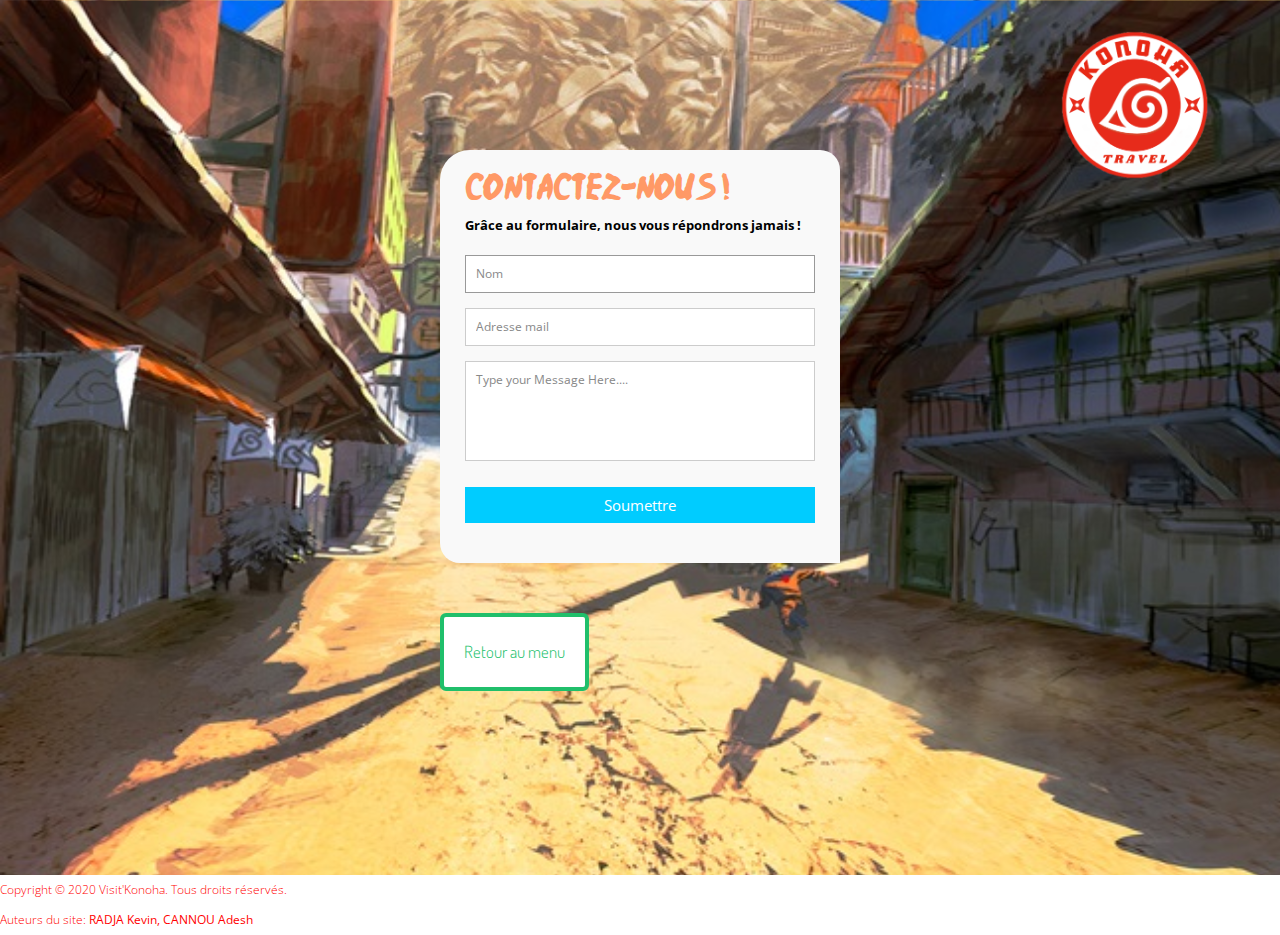
<file: contact/contact.html>
<!DOCTYPE html>
<html lang="en">
	<head>
		<meta charset="utf-8" />
		<title> Contactez-nous </title>
		<link rel="stylesheet" href="contact.css" />
		<link rel="icon" type="image/png" href="../images/logo.png" />
		<link href="https://fonts.googleapis.com/css?family=Dosis:700" rel="stylesheet">
	</head>

<body>
<img id="logo" alt="logo" src="../images/logo.png" /> 
<div class="container">  
  <form id="contact"  method="post">
    <h3>Contactez-nous !</h3>
    <h4>Grâce au formulaire, nous vous répondrons jamais ! </h4>
    <fieldset>
      <input placeholder="Nom" type="text" tabindex="1" required autofocus>
    </fieldset>
    <fieldset>
      <input placeholder="Adresse mail" type="email" tabindex="2" required>
    </fieldset>
    <fieldset>
      <textarea placeholder="Type your Message Here...." tabindex="3" required></textarea>
    </fieldset>
    <fieldset>
      <button name="submit" type="submit" id="contact-submit" data-submit="...Sending">Soumettre</button>
    </fieldset>
  </form>
 
	<a id="retour" href="../index.html"><div>Retour au menu</div></a>
</div>

<footer>
	Copyright © 2020 Visit'Konoha. Tous droits réservés. <br>
	Auteurs du site: <b>RADJA Kevin, CANNOU Adesh </b>
</footer>

</body>
</file>
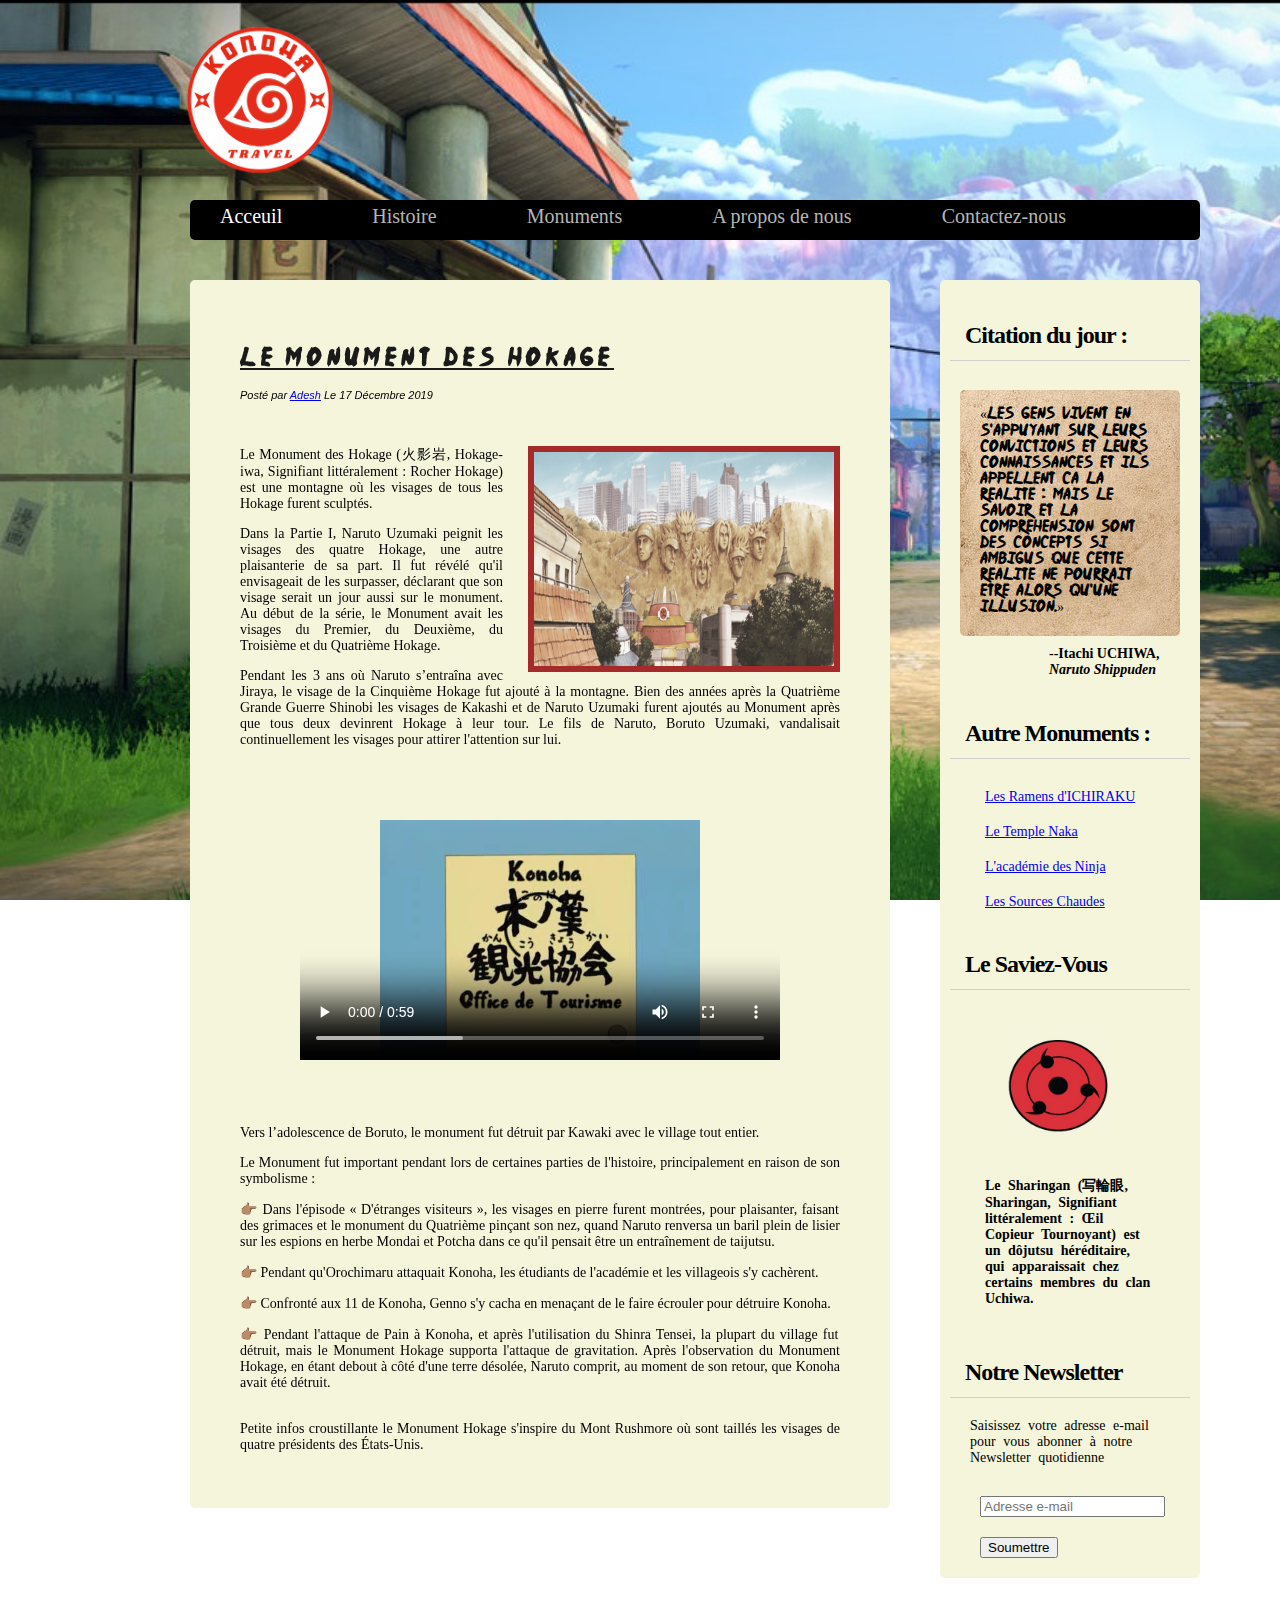
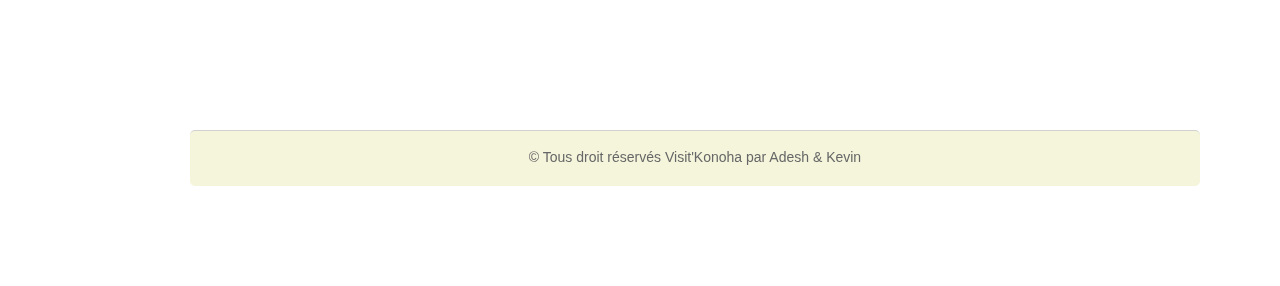
<file: monuments/1.Hokage/Hokage.html>
<!DOCTYPE html>
<html lang="fr">
	<head>
		<meta charset="utf-8"/>
		<meta name="viewport" content="width=device-width, initial-scale=1">
		<link rel="stylesheet" href="Hokage.css"/>
		<link rel="icon" type="image/png" href="../../images/logo.png" />
		<title>Statues des HOKAGE</title>
	</head>
	<body>
	<div id="wrapper">
		<div id="q">
			<img id="logo" src="../../images/logo.png" /> 
		</div>
		<header>
		</header>
		<div id="p">
			<div id="menu">
				<ul>
					<li class="current_page_item"><a href="../../index.html">Acceuil</a></li>
					<li><a href="../../histoire/histoire.html">Histoire</a></li>
					<li><a href="../0.Sommaire/Monument.html">Monuments</a></li>
					<li><a href="../../A_propos_de_nous/A_propos_de_nous.html">A propos de nous</a></li>
					<li><a href="../../contact/contact.html">Contactez-nous</a></li>
				</ul>
			</div>
		</div>
			<div id="page">
			<div id="page1">
				<div id="page2">
					<div id="content">
						<div class="post">
							<h2 class="title"><a href="#">Le Monument des HOKAGE </a></h2>
							<p class="meta">Posté par <a href="#">Adesh</a> Le 17 Décembre 2019</p>
							<div class="entry">
								<p><img src="../../images/hokage.png" width="480" height="214" alt="" class="alignleft border" />Le Monument des Hokage (火影岩, Hokage-iwa, Signifiant littéralement : Rocher Hokage) est une montagne où les visages de tous les Hokage furent sculptés. </p>
								<p>Dans la Partie I, Naruto Uzumaki peignit les visages des quatre Hokage, une autre plaisanterie de sa part. Il fut révélé qu'il envisageait de les surpasser, déclarant que son visage serait un jour aussi sur le monument. Au début de la série, le Monument avait les visages du Premier, du Deuxième, du Troisième et du Quatrième Hokage.</p>
								<p>Pendant les 3 ans où Naruto s’entraîna avec Jiraya, le visage de la Cinquième Hokage fut ajouté à la montagne. Bien des années après la Quatrième Grande Guerre Shinobi les visages de Kakashi et de Naruto Uzumaki furent ajoutés au Monument après que tous deux devinrent Hokage à leur tour. Le fils de Naruto, Boruto Uzumaki, vandalisait continuellement les visages pour attirer l'attention sur lui.</p>
								<br><video controls width="320" height="240" class="aligncenter border"><source src="../../images/H V01.mp4"/></video></br>
								<p>Vers l’adolescence de Boruto, le monument fut détruit par Kawaki avec le village tout entier.</p>
								<p>Le Monument fut important pendant lors de certaines parties de l'histoire, principalement en raison de son symbolisme :
									<p>👉🏽 Dans l'épisode « D'étranges visiteurs », les visages en pierre furent montrées, pour plaisanter, faisant des grimaces et le monument du Quatrième pinçant son nez, quand Naruto renversa un baril plein de lisier sur les espions en herbe Mondai et Potcha dans ce qu'il pensait être un entraînement de taijutsu.</p>
									<p>👉🏽 Pendant qu'Orochimaru attaquait Konoha, les étudiants de l'académie et les villageois s'y cachèrent.</p>
									<p>👉🏽 Confronté aux 11 de Konoha, Genno s'y cacha en menaçant de le faire écrouler pour détruire Konoha.</p>
									<p>👉🏽 Pendant l'attaque de Pain à Konoha, et après l'utilisation du Shinra Tensei, la plupart du village fut détruit, mais le Monument Hokage supporta l'attaque de gravitation. Après l'observation du Monument Hokage, en étant debout à côté d'une terre désolée, Naruto comprit, au moment de son retour, que Konoha avait été détruit.</p>
									<p><br>Petite infos croustillante le Monument Hokage s'inspire du Mont Rushmore où sont taillés les visages de quatre présidents des États-Unis.</p>
							</div>
						</div>
					</div>
					<div id="sidebar" >
						<ul>
							<li>
								<h2>Citation du jour :</h2>
								<blockquote>
								<p><br>«Les gens vivent en s'appuyant sur leurs convictions et leurs connaissances et ils appellent ca la realite : mais le savoir et la comprehension sont des concepts si ambigus que cette realite ne pourrait etre alors qu'une illusion.»</p>
								<footer><strong>--Itachi UCHIWA, </strong><cite><strong>Naruto Shippuden</strong></cite></footer>
								</blockquote>
							</li>
							<li>
								<h2>Autre Monuments :</h2>
								<ul>
									<li><a href="../2.Ichiraku Ramen/Ichiraku_Ramen.html">Les Ramens d'ICHIRAKU</a></li>
									<li><a href="../4.Temple Naka/Temple_Naka.html">Le Temple Naka</a></li>
									<li><a href="../3.Académie Ninja/Académie_Ninja.html">L'académie des Ninja</a></li>
									<li><a href="../5.Sources Chaudes/Sources_Chaudes.html">Les Sources Chaudes</a></li>
									<!-- <li><a href="../6.Foret de la Mort/Foret de la Mort.html">La Foret de la Mort</a></li> -->
									<!-- <li><a href="../7.Terrain d'Entraînement N.3/Terrain d'Entraînement N.3.html">Terrain d'Entraînement N.3</a></li> -->
								</ul>
							</li>
							<li>
								<h2>Le Saviez-Vous</h2>
								<ul>
									<br><img src="../../images/sharingan.jpg" width="100" height="100" alt="" class="imgsv" /></br>
									<p><br> <strong> Le Sharingan (写輪眼, Sharingan, Signifiant littéralement : Œil Copieur Tournoyant) est un dôjutsu héréditaire, qui apparaissait chez certains membres du clan Uchiwa.</strong></br></p>
								</ul>
							</li>
							<li>
								<h2>Notre Newsletter</h2>
									<p>Saisissez votre adresse e-mail pour vous abonner à notre Newsletter quotidienne</p>
									<fieldset><input placeholder="Adresse e-mail" type="email" tabindex="1" required></fieldset>
									<fieldset><button name="submit" type="submit" id="sbm" data-submit="....Sending">Soumettre</button></fieldset>
							</li>
						</ul>
					</div>
				</div>
			</div>
		</div>
		<div id="m">
			<div id="footer">
				<p>&copy; Tous droit réservés Visit'Konoha par Adesh & Kevin</p>
			</div>
		</div>
	</div>
	</body>
</html>
</file>
<file: contact/contact.css>
@import url(https://fonts.googleapis.com/css?family=Open+Sans:400italic,400,300,600);

@font-face {
	font-family: Naruto;
	src: url(../police/njnaruto.ttf);
}


* {
	margin:0;
	padding:0;
	box-sizing:border-box;
	-webkit-box-sizing:border-box;
	-moz-box-sizing:border-box;
	-webkit-font-smoothing:antialiased;
	-moz-font-smoothing:antialiased;
	-o-font-smoothing:antialiased;
	font-smoothing:antialiased;
	text-rendering:optimizeLegibility;
	cursor: url('../cursor/general.cur'), pointer;
}

html{
	height: 100vh;
}

#logo{
	position: absolute;
	z-index: 1;
	width: 150px;
	height: 150px;
	right: 70px;
	top: 30px;
}

body {
	font-family:"Open Sans", Helvetica, Arial, sans-serif;
	font-weight:300;
	font-size: 12px;
	line-height:30px;
	background: url("../images/19.2.jpg");
	background-size: cover;
	cursor: url('../cursor/general.cur'), pointer;
}

.container {
	max-width:400px;
	width:80%;
	margin:0 auto;
	position:relative;
	top: 100px;

}

#contact input[type="text"], #contact input[type="email"], #contact textarea, #contact button[type="submit"] { font:400 12px/16px "Open Sans", Helvetica, Arial, sans-serif; }

#contact {
	background:#F9F9F9;
	padding:25px;
	margin:50px 0;
	border-radius: 30px 20px 0 20px;
}

#contact h3 {
	color: #F96;
	display: block;
	font-family: Naruto;
	font-size: 30px;
	font-weight: 400;
}

#contact h4 {
	margin:5px 0 15px;
	display:block;
	font-size:13px;
}

fieldset {
	border: medium none !important;
	margin: 0 0 10px;
	min-width: 100%;
	padding: 0;
	width: 100%;
}

#contact input[type="text"], #contact input[type="email"], #contact textarea {
	width:100%;
	border:1px solid #CCC;
	background:#FFF;
	margin:0 0 5px;
	padding:10px;
}

#contact input[type="text"]:hover, #contact input[type="email"]:hover, #contact textarea:hover {
	-webkit-transition:border-color 0.3s ease-in-out;
	-moz-transition:border-color 0.3s ease-in-out;
	transition:border-color 0.3s ease-in-out;
	border:1px solid #AAA;
}

#contact textarea {
	height:100px;
	max-width:100%;
	resize:none;
}

#contact button[type="submit"] {
	cursor:pointer;
	width:100%;
	border:none;
	background:#0CF;
	color:#FFF;
	margin:0 0 5px;
	padding:10px;
	font-size:15px;
}

#contact button[type="submit"]:hover {
	background:#09C;
	-webkit-transition:background 0.3s ease-in-out;
	-moz-transition:background 0.3s ease-in-out;
	transition:background-color 0.3s ease-in-out;
}

#contact button[type="submit"]:active { box-shadow:inset 0 1px 3px rgba(0, 0, 0, 0.5); }

#contact input:focus, #contact textarea:focus {
	outline:0;
	border:1px solid #999;
}
::-webkit-input-placeholder {
 color:#888;
}
:-moz-placeholder {
 color:#888;
}
::-moz-placeholder {
 color:#888;
}
:-ms-input-placeholder {
 color:#888;
}

footer {
	color: red;
	background-color: white;
	margin-top: 31.6vh;
}

/** BOUTON DE RETOUR o MENU **/

#retour {
color: #20bf6b !important;
font-family: Dosis;
font-size: 1.4em; 
text-decoration: none;
background: #ffffff;
padding: 20px;
border: 4px solid #20bf6b !important;
border-radius: 6px;
display: inline-block;
transition: all 0.3s ease 0s;
}

#retour:hover {
color: #494949 !important;
border-radius: 50px;
border-color: #494949 !important;
transition: all 0.3s ease 0s;
}

@media only screen and (min-device-width: 350px) and (max-device-width: 767px) {
  body{
	background: url("../images/contactqueries.jpg");
	background-size: cover;
  }
  .container{
	 padding-top: 100px;
  }
  
  footer {
	margin-top: 20vh;
  }
}
</file>
<file: monuments/1.Hokage/Hokage.css>
@font-face{
	font-family: Naruto;
	src: url(../../police/njnaruto.ttf);
;}


body {
	margin: 0px;
	padding: 100px;
	margin-top:100px;
	background : url(../../images/15.jpg) fixed ;
	/* font-family: Arial, Helvetica, sans-serif; */
	font-family: 'Nova Mono', cursive;
	font-size: 14px;
	background-size: cover;
	cursor: url('../../cursor/general.cur'), pointer;
}



/* h1, h2, h3 { */
	/* margin: 0; */
	/* padding: 0; */
	/* font-family: 'Nova Mono', cursive; */
	/* font-weight: normal; */
	/* color: #2E9F13; */
/* } */

/* h1 { */
	/* font-size: 2em; */
/* } */

/* h2 { */
	/* font-size: 2.4em; */
/* } */

/* h3 { */
	/* font-size: 1.6em; */
/* } */

/* p, ul, ol { */
	/* margin-top: 0; */
	/* line-height: 180%; */
/* } */

/* ul, ol { */
/* } */

/* a { */
	/* text-decoration: none; */
	/* color: #000000; */
/* } */

/* a:hover { */
	/* text-decoration: underline; */
/* } */



img{width : 50%;
margin:0 0px 0 300px;
}

img.border {
	border: 6px solid brown;
}

img.alignleft {
	float: right;
	margin-left: 25px;
}

video.aligncenter {
	display:block;
	width:480px;
	margin:0 auto 35px auto;
	margin-top:7%;
}

img.imgsv{
	display:block;
	/* float: left; */
	margin-left: 20%;
	margin-top:5%;
	
	margin-bottom:4%;
}

/*Menu*/

#menu {
	width: 1010px;
	height: 40px;
	margin-left:30px;
	/* margin: 0 auto; */
	padding: 0;
	background: black;
	border-radius:5px;
}

#menu ul {
	margin: 0;
	padding: 0px 0px 0px 0px;
	list-style: none;
	line-height: normal;
}

#menu li {
	float: left;
}

#menu a {
	display: block;
	float: left;
	height: 35px;
	margin-left: 0px;
	padding: 5px 60px 10px 30px;
	text-decoration: none;
	font-family: 'Nova Mono', cursive;
	font-size: 20px;
	color: #B5B5B5;
	border: none;
	
}

#menu .current_page_item a {
	/* background: url(images/img02.jpg) no-repeat center bottom; */
	color: #FFFFFF;
}

#menu a:hover {
	text-decoration: none;
	color: #FFFFFF;
}

/* Content */

#content {
	float: left;
	width: 600px;
	background : beige;
	padding: 20px 50px;
	border-radius:5px;

}

.post {
	clear: both;
	padding-top: 20px;
	padding-bottom: 10px;
}

.post .title {
	padding-top: 10px;
	letter-spacing: 5px;
	font-family:Naruto;
}

.post .title a {
	color: #1A1A1A;
	border: none;
}

.post .meta {
	padding-bottom: 10px;
	text-align: left;
	font-family: Arial, Helvetica, sans-serif;
	font-size: 11px;
	font-style: italic;
}

.post .meta a {
}

.post .entry {
	text-align: justify;
	margin-bottom: 25px;
	padding: 10px 0px 0px 0px;
}

.links {
	display: block;
	width: 96px;
	padding: 2px 0px 2px 0px;
	background: #A53602;
	text-align: center;
	text-transform: uppercase;
	font-size: 10px;
	color: #FFFFFF;
}

/* Sidebar */

#sidebar {
	float: left;
	width: 240px;
	margin-right:10%;
	margin-left:750px;
	background : beige;
	padding: 10px 10px;
	border-radius:5px;
	position:absolute;
}

#sidebar ul {
	margin: 0;
	padding: 0;
	list-style: none;
}

#sidebar li {
	margin: 0;
	padding: 0;
}

#sidebar li ul {
	margin: 0px 15px;
	padding-bottom: 0%;
}

#sidebar li li {
	padding-left: 20px;
	line-height: 35px;

}

#sidebar li li span {
	display: block;
	margin-top: -20px;
	padding: 0;
	font-size: 11px;
	font-style: italic;
}

#sidebar h2 {
	height: 38px;
	margin-bottom: 20px;
	padding: 12px 0 0 15px;
	border-bottom: 1px solid #D0D0D0;
	letter-spacing: -1px;
	font-size: 24px;
}

#sidebar p {
	margin: 0 0px;
	padding: 0px 20px 20px 20px;
	text-align: left;
	font-size:smaller;
	/* letter-spacing: 2px; */
	word-spacing:4px;
	font-size: 14px;
}

#sidebar a {
	border: none;
}

#sidebar a:hover {
	text-decoration: underline;
}

blockquote {
    margin: 10px;
	padding-top: 9px;

}

blockquote p {
    background: brown;
	background: url(../../images/fond.jpg) repeat;
	font-family: Naruto;
    border-radius: 5px;
	
}

blockquote footer {
    padding: 10px;
	margin-left:79px;
}

#sidebar fieldset{
	border:medium none ! important;
	/* margin: 0 40px 10px; */
	min-width:100%;
	padding:10px;
	width:100%;
	margin-left:20px;
	

;}

/* Page */

#page {
	width: 960px;
	margin: 0 auto;
	padding: 0;
}

#page1 {
}

#page2 {
	margin: 0px;
	padding: 40px 30px 0px 30px;
}

#p {
	width: 960px;
	margin: 0 auto;
	padding: 0;
}

#m {
	width: 960px;
	margin: 0 auto;
	padding: 0;
}

#q {
	width: 960px;
	margin: 0 auto;
	padding: 0;
}

/* Footer */

#footer {
	width: 1010px;
	height: 55px;
	/* margin: 0px auto 40px auto; */
	border-top: 1px solid #D0D0D0;
	font-family: Arial, Helvetica, sans-serif;
	background-color:beige;
	margin-top : 1450px;
	margin-left:30px;
	border-radius:5px;
}

#footer p {
	margin: 0;
	padding-top: 18px;
	line-height: normal;
	text-align: center;
	color: #676767;
}

#footer a {
	color: #676767;
}

#wrapper {
	margin: 0 auto;
	padding: 0;
	/* background: url(images/img03.gif) no-repeat center top; */
}

#logo{
	position:absolute;
	z-index: 1;
	width: 150px;
	height: 150px;
	margin-left:25px;
	margin-top: -175px;
	
}
</file>
